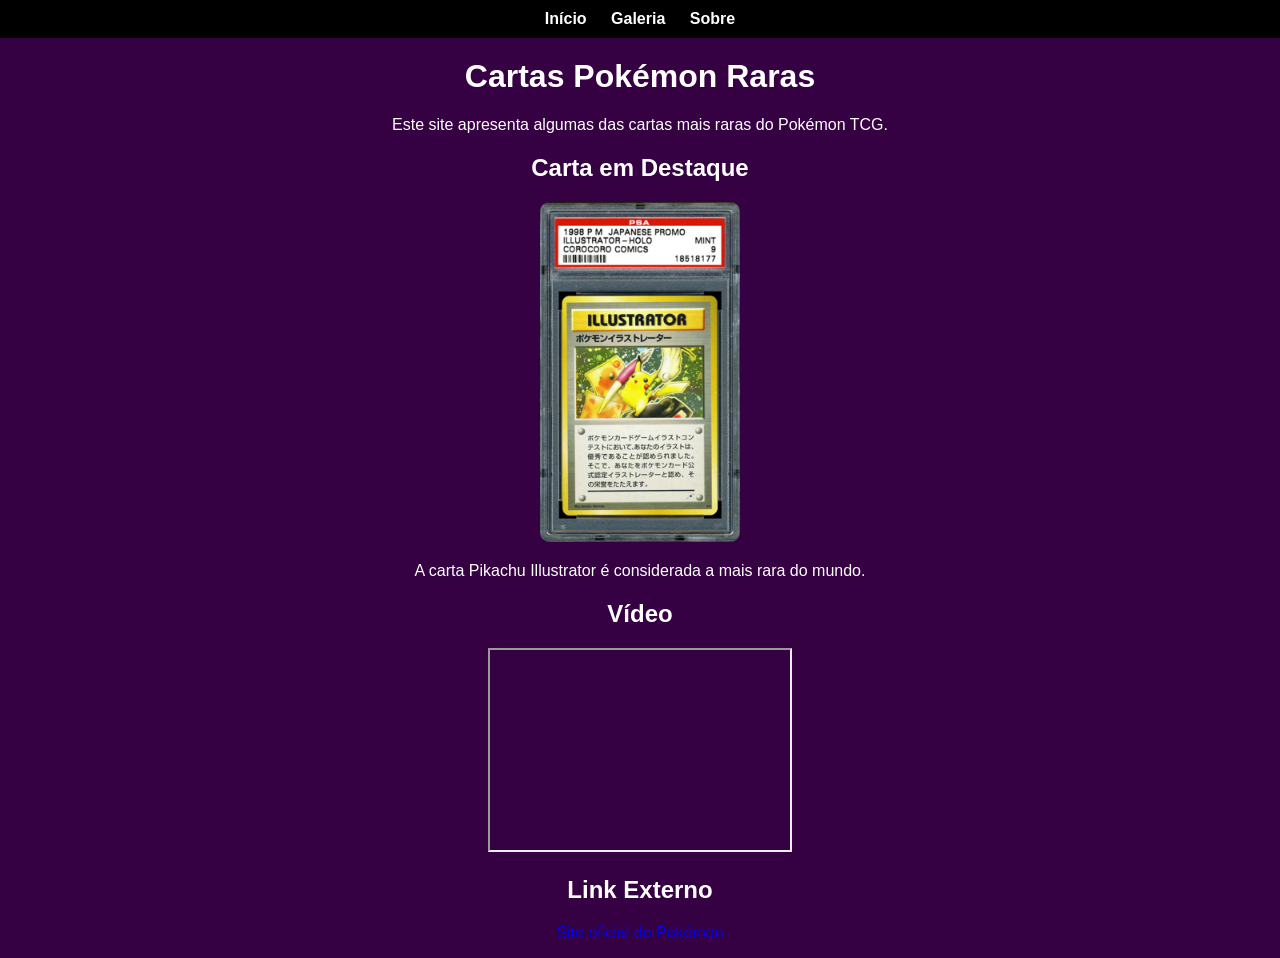
<file: index.html>
<!DOCTYPE html>
<html lang="pt-BR">
<head>
  <meta charset="UTF-8">
  <title>Cartas Pokémon Raras</title>
  <link rel="stylesheet" href="estilo.css">
</head>
<body>

<nav>
  <ul>
    <li><a href="index.html">Início</a></li>
    <li><a href="cartas.html">Galeria</a></li>
    <li><a href="sobre.html">Sobre</a></li>
  </ul>
</nav>

<h1>Cartas Pokémon Raras</h1>

<p>Este site apresenta algumas das cartas mais raras do Pokémon TCG.</p>

<h2>Carta em Destaque</h2>

<img src="images/2-pikachu-illustrator.webp" width="200">

<p>
A carta Pikachu Illustrator é considerada a mais rara do mundo.
</p>

<h2>Vídeo</h2>

<iframe width="300" height="200"
src="https://www.youtube.com/embed/srOmmuCHzjY"
allowfullscreen>
</iframe>

<h2>Link Externo</h2>

<p>
<a href="https://www.pokemon.com/br/" target="_blank">
Site oficial do Pokémon
</a>
</p>

</body>
</html>
</file>
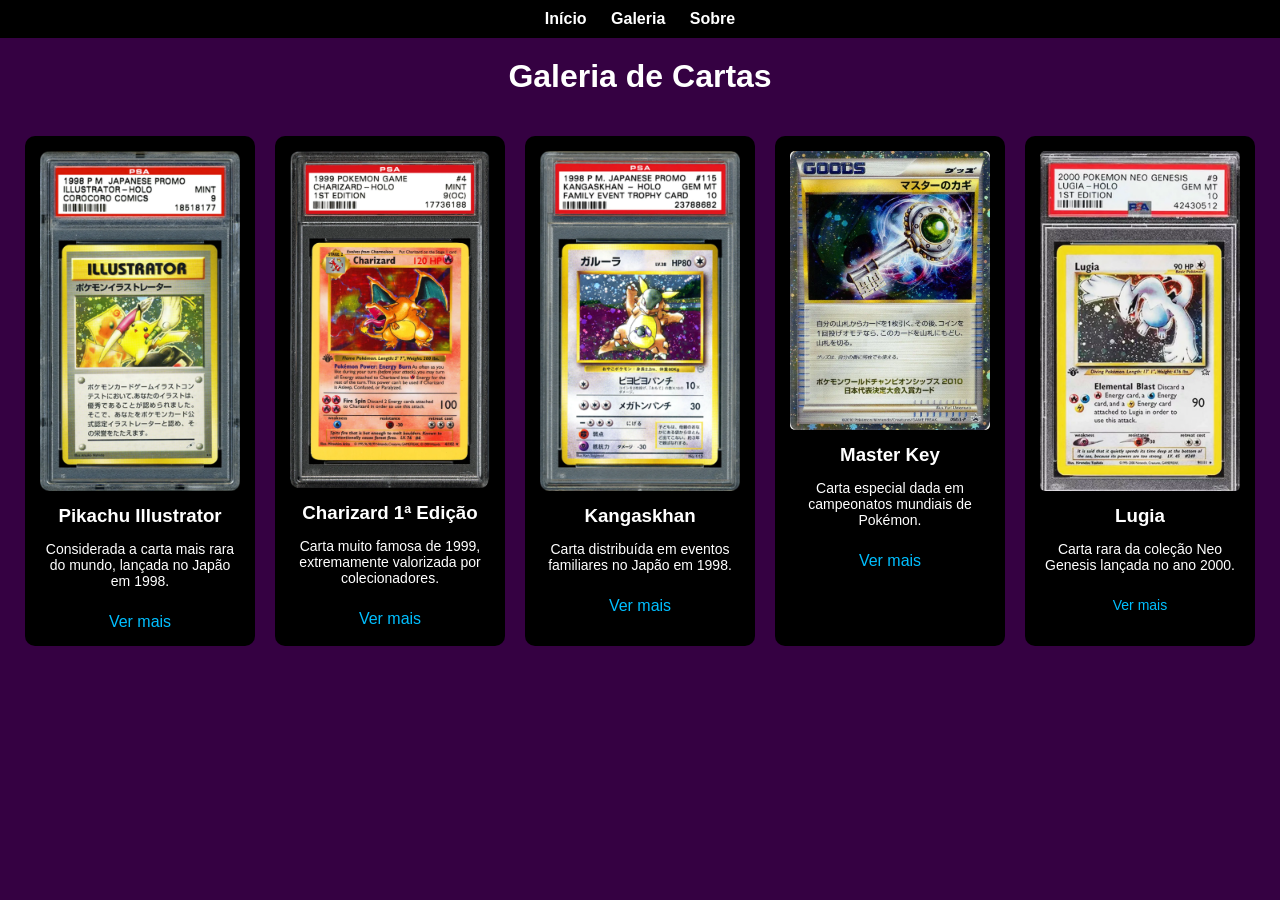
<file: cartas.html>
<!DOCTYPE html>
<html lang="pt-BR">
<head>
  <meta charset="UTF-8">
  <title>Galeria</title>
  <link rel="stylesheet" href="estilo.css">
</head>
<body>

<nav>
  <ul>
    <li><a href="index.html">Início</a></li>
    <li><a href="cartas.html">Galeria</a></li>
    <li><a href="sobre.html">Sobre</a></li>
  </ul>
</nav>

<h1>Galeria de Cartas</h1>

<section class="galeria">

  <div class="carta">
    <img src="images/2-pikachu-illustrator.webp">
    <h3>Pikachu Illustrator</h3>
    <p>Considerada a carta mais rara do mundo, lançada no Japão em 1998.</p>
    <a href="https://www.adrenaline.com.br/variedades/carta-pokemon-pikachu-illustrator-recorde/" target="_blank">Ver mais</a>
  </div>

  <div class="carta">
    <img src="images/1-charizard-shadowless.webp">
    <h3>Charizard 1ª Edição</h3>
    <p>Carta muito famosa de 1999, extremamente valorizada por colecionadores.</p>
    <a href="https://www.pricecharting.com/pt/game/pokemon-base-set/charizard-1st-edition-4" target="_blank">Ver mais</a>
  </div>

  <div class="carta">
    <img src="images/3-kangaskhan.webp">
    <h3>Kangaskhan</h3>
    <p>Carta distribuída em eventos familiares no Japão em 1998.</p>
    <a href="https://pokemondb.net/pokedex/kangaskhan" target="_blank">Ver mais</a>
  </div>

  <div class="carta">
    <img src="images/8-masterkey.webp">
    <h3>Master Key</h3>
    <p>Carta especial dada em campeonatos mundiais de Pokémon.</p>
    <a href="https://bulbapedia.bulbagarden.net/wiki/Master%27s_Key_(L-P_Promo_68)" target="_blank">Ver mais</a>
  </div>

  <div class="carta">
    <img src="images/4-lugia.webp">
    <h3>Lugia</h3>
    <p>Carta rara da coleção Neo Genesis lançada no ano 2000.</p>
    <p><a href="https://pokemondb.net/pokedex/lugia" target="_blank">Ver mais</a></p>
  </div>

</section>

</body>
</html>
</file>
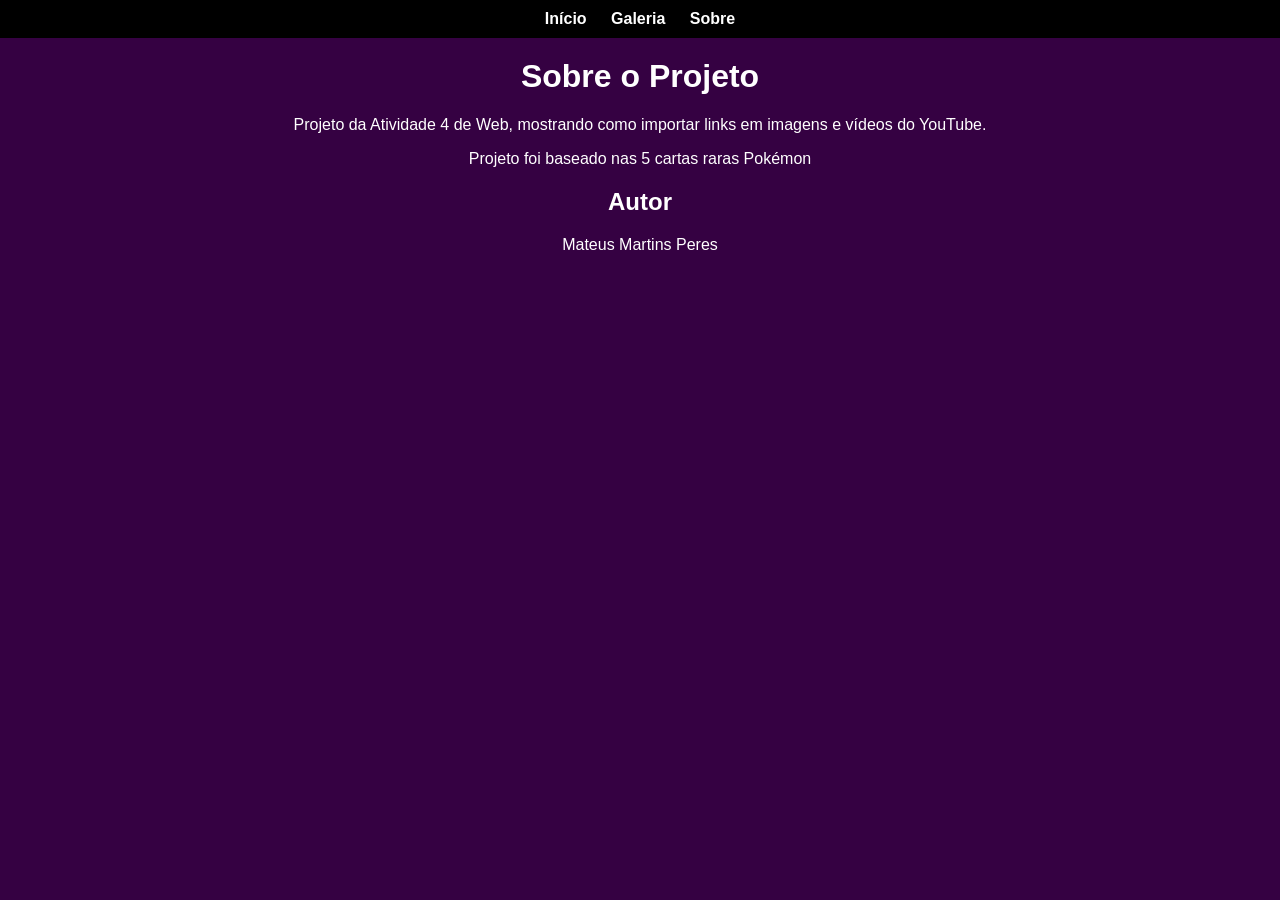
<file: sobre.html>
<!DOCTYPE html>
<html lang="pt-BR">
<head>
  <meta charset="UTF-8">
  <title>Sobre</title>
  <link rel="stylesheet" href="estilo.css">
</head>
<body>

<nav>
  <ul>
    <li><a href="index.html">Início</a></li>
    <li><a href="cartas.html">Galeria</a></li>
    <li><a href="sobre.html">Sobre</a></li>
  </ul>
</nav>

<h1>Sobre o Projeto</h1>

<p>
Projeto da Atividade 4 de Web, mostrando como importar links em imagens e vídeos do YouTube.
</p>

<p>
Projeto foi baseado nas 5 cartas raras Pokémon
</p>

<h2>Autor</h2>

<p>Mateus Martins Peres</p>

</body>
</html>
</file>
<file: estilo.css>
body {
  font-family: Arial, sans-serif;
  background-color: #350142;
  color: white;
  text-align: center;
  margin: 0;
}

nav ul {
  list-style: none;
  padding: 10px;
  background-color: #000000;
  margin: 0;
}

nav ul li {
  display: inline;
  margin: 10px;
}

nav ul li a {
  color: white;
  text-decoration: none;
  font-weight: bold;
}

h1 {
  margin-top: 20px;
}

.galeria {
  display: flex;
  justify-content: center;
  flex-wrap: wrap;
  gap: 20px;
  padding: 20px;
}

.carta {
  background-color: #000000;
  padding: 15px;
  width: 200px;
  border-radius: 10px;
}

.carta img {
  width: 100%;
  border-radius: 5px;
}

.carta h3 {
  margin: 10px 0 5px;
}

.carta p {
  font-size: 14px;
}

.carta a {
  display: inline-block;
  margin-top: 10px;
  color: #00bfff;
  text-decoration: none;
}

.carta a:hover {
  text-decoration: underline;
}
</file>
